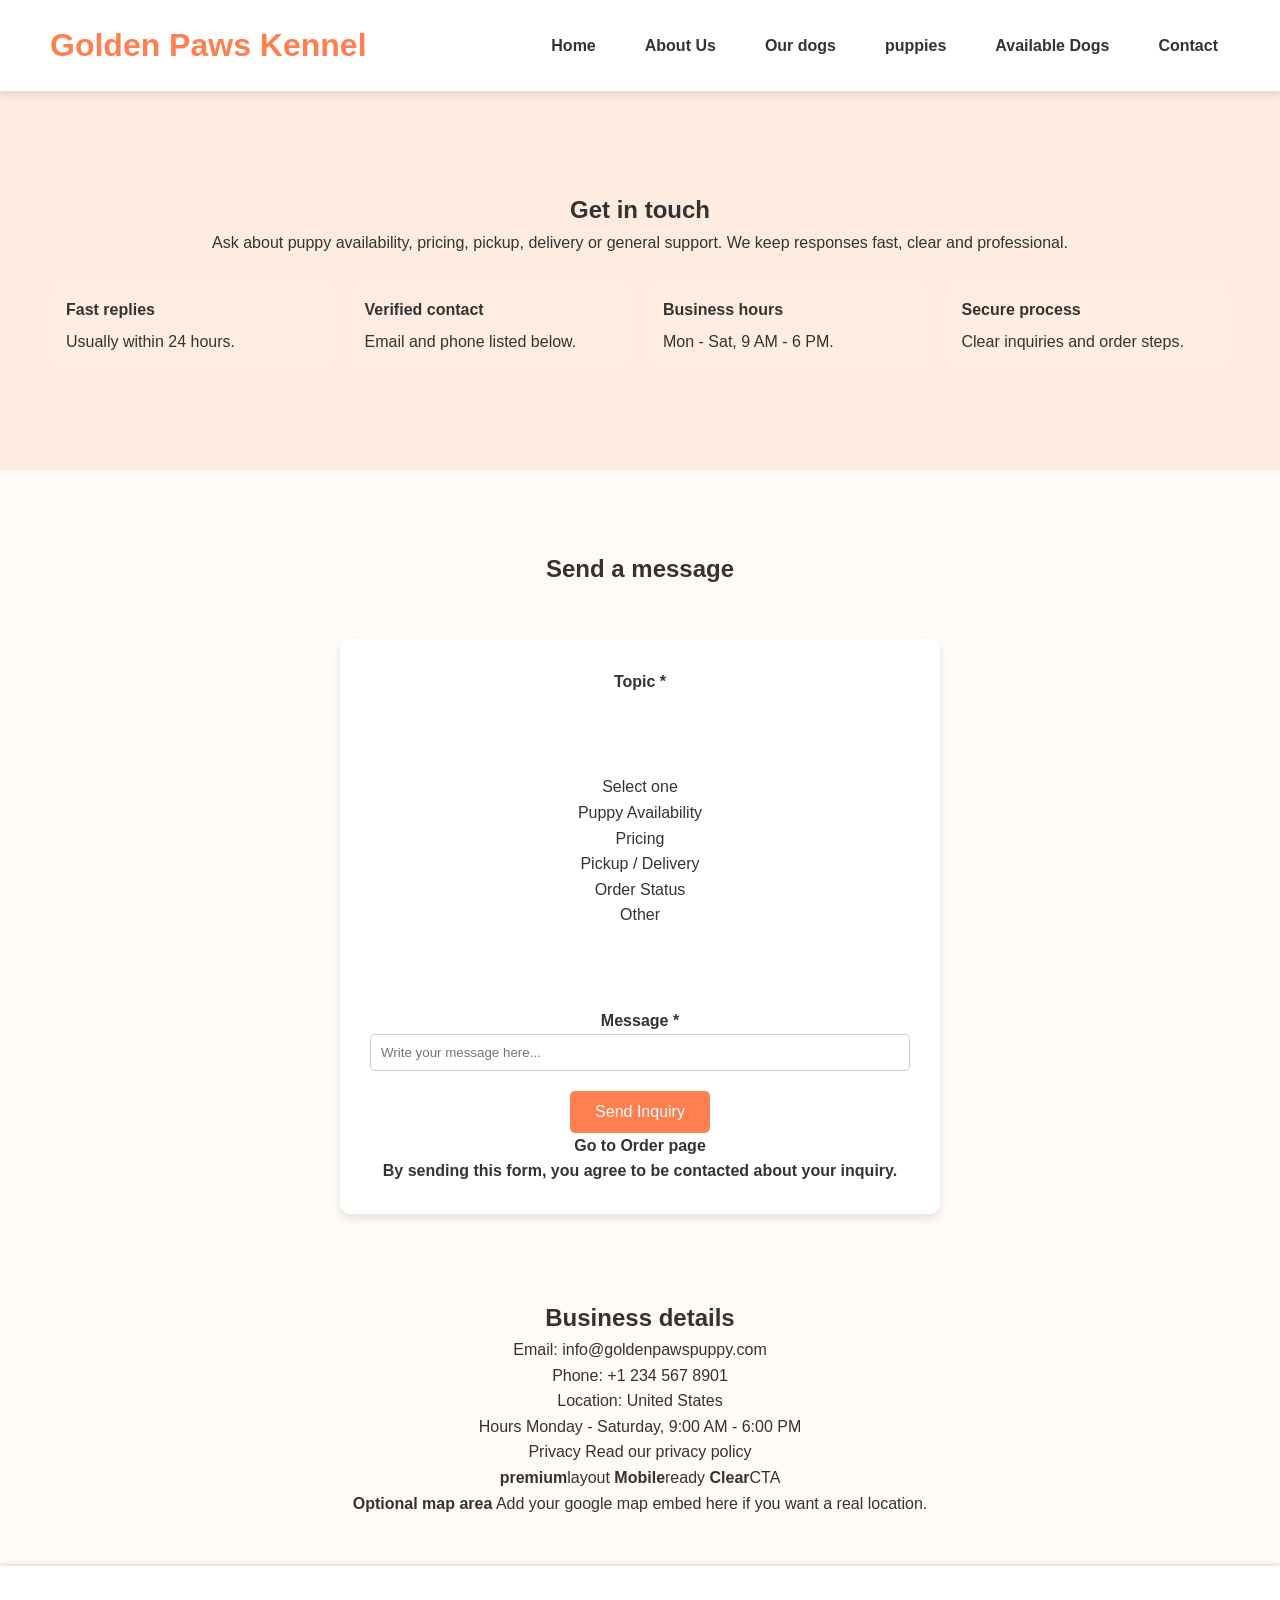
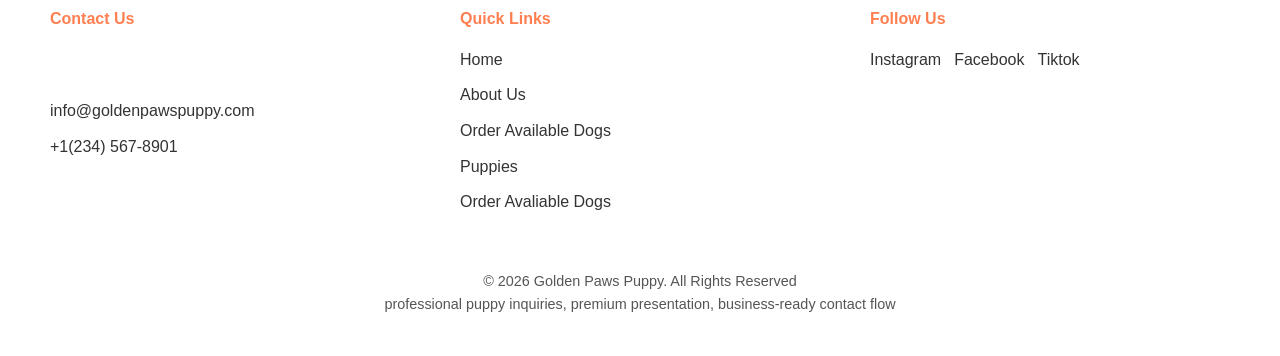
<file: contact.html>
<!DOCTYPE html>
<html lang="en">
<head>
    <meta charset="UTF-8">
    <meta name="viewport" content="width=device-width, initial-scale=1.0">
    <title>Contact Us | Puppy Breeder</title>

    <!-- Main CSS -->
     <link rel="stylesheet"
     href="style.css">
     <link rel="stylesheet"
     href="css.style.css">

     <!-- Google Font (Premium look) -->
      <link 
      href="https:/fonts.googleapis.com/css2?family=Poppins:wght@300;400;600&display=swap"
      rel="stylesheet">
      <meta name="description"
      content="Contact | Puppy Breeder for puppy availability, pricing,
      orders and support."/>
      <style>
        .trust-row{
            display: grid;
            grid-template-columns: repeat(4,1fr);
            gap: 14px; margin-top: 26px;
        }
        .trust{
            background: rgba(255,255,255,.04);
            border: 1px solid var(--line);
            border-radius: 18px;
            padding: 16px; text-align: left;
        }
        .trust b {
            display: block; margin-bottom: 6px;
        }

        h2{
            text-align: center;
        }

        .label{text-align: center;} 
        .value{text-align: center;}   
        .pill{text-align: center;}
        .font-grid{text-align: center;}
        .font-items{text-align: center;}
        .card{text-align: center;
        }
        .Highlights{text-align: center;}
        .a{color: blue;
            background: #ffece0;
           text-underline-offset: inherit;
        }
        
      
      </style>
</head>
<body>

     <!-- Header / Navigation -->
     <header>
        <div class="logo">
            <h1>Golden Paws Kennel</h1>
        </div>
        <nav>
            <ul>
                <li><a href="index.html">Home</a></li>
                <li><a href="about.html">About Us</a></li>
                <li><a href="dogs.html">Our dogs</a></li>
                <li><a href="puppies.html">puppies</a></li>
                <li><a href="order.html">Available Dogs</a></li>
                <li><a href="contact.html"
                    class="active">Contact</a></li>

            </ul>
        </nav>
     </header>

      <!-- Hero Section -->
      <section id="hero"
      style="background-color: #ffece0;
      padding: 100px 50px; text-align: center;">
      <h2>Get in touch</h2>
      <P>Ask about puppy availability, pricing, pickup,
        delivery or general support. We keep responses fast,
        clear and professional.</P>

        <div class="trust-row"
        arial-lable="Trust signals">
        <div class="trust">
            <b>Fast replies</b>
            <span>Usually within 24 hours.</span>
        </div>
        <div class="trust">
            <b>Verified contact</b>
            <span>Email and phone listed below.</span>
        </div>
        <div class="trust">
            <b>Business hours</b>
            <span>Mon - Sat, 9 AM - 6 PM.</span>
        </div>
        <div class="trust">
            <b>Secure process</b>
            <span>Clear inquiries and order steps.</span>
        </div>
    </div>
      </section>

      <main class="grid">
        <section class="card"
        arial-labelledby="fonm-title">
        <h2 class="Section-title"
        id="form-title">Send a message</h2>

        <form action="#"
        method="post">
                 <div>
                    <lable for="topic">Topic *</lable>
                    <section id="topic" name="topic" required >
                        <option
                        value="">Select one</option>
                        <option>Puppy Availability</option>
                        <option>Pricing</option>
                        <option>Pickup / Delivery</option>
                        <option>Order Status</option>
                        <option>Other</option>
                    </section>
                 </div>
             </div>

             <div>
                <label
                for="message">Message *</label>
                             <input type="text"
                name="message" placeholder="Write your message here..." required>
            </textarea>
             </div>

             <div class="sections">
                <button class="btn" type="submit">Send Inquiry</button>

            
             </div>
                 <a 
                href="order.html">Go to Order page</a>

             <p class="notice">By sending this form, you agree to be
                contacted about your inquiry.</p>
    </form>
    </section>

          <aside class="card"
          aria-labelledby="info-title">
          <h2 class="section-title"
          id="info-title">Business details</h2>

          <div class="info-grid">
            <div class="info-item">
                <span
                class="lable">Email:</span>
                <span class="value"><a
                href="mailto:info@goldenpawspuppy.com">info@goldenpawspuppy.com</a></span>
            </div>
            <div class="info-item">
                <span
                class="lable">Phone:</span>
                        <span class="value"><a
                        href="tel:+12345678901">+1 234 567 8901</a></span>
            </div>
            <div class="info-item">
                   <span 
                   class="lable">Location:</span>
                   <span
                   class="value">United States</span>
                    <div class="info-item">
                   <span 
                   class="lable">Hours</span>
                     <span 
                   class="value">Monday - Saturday,
                9:00 AM - 6:00 PM</span>
            </div>
            <div class="info-item">
              <span 
                   class="lable">Privacy</span>
                          <span class="value"><a
                        href="privacy.html">Read our privacy policy</a></span>
            </div>
          </div>

          <div class="badges"
          aria-lable="Highlights">
               <span
               class="pill"><strong>premium</strong>layout</span>
                      <span
                      class="pill"><strong>Mobile</strong>ready</span>
                <span
                class="pill"><strong>Clear</strong>CTA</span>
        </div>

             <div class="map" role="img"
             aria-label="Business location area">
            </div>
                  <strong>Optional map area</strong>
                  Add your google map embed here if you 
                  want a real location.
          </div>
        </div>
        </aside>
      </main>

        <!-- Footer -->
         <footer>
            <div class="footer-top">
                <div class="contact">
                    <h4>Contact Us</h4>
                    <P>Email:
                        info@goldenpawspuppy.com</P>
                        <P>phone +1 234 567 8901</P>
                                         <a 
        href="mailto:info@puppybreeder.com">
        <i class="fa-solid fa-envelope"></i>
        info@goldenpawspuppy.com   
        </a> </p>
          <p>
        <a href="tell:+12345678901">
            <i class="fa-solid fa-phone"></i> +1(234) 567-8901
        </a></p>
            </div>
            <div class="quick-links">
            <h4>Quick Links</h4>
            <ul>
                <li><a
                href="index.html">Home</a></li>
                <li><a href="about.html">About Us</a></li>
                <li><a href="dogs.html">Order Available Dogs</a></li>
                <li><a href="puppies.html">Puppies</a></li>
                <li><a href="order.html"
                    class="active">Order Avaliable Dogs</a>
                </li>
            </ul>
            </div>
             <div class="social">
                <h4>Follow Us</h4>
                <a href="#">Instagram</a> | <a
                href="#">Facebook</a> | <a
                href="#">Tiktok</a>

                <div class="social">
        <a href="#"><i class="fab fa-facebook"></i></a>
         <a href="#"><i class="fab fa-instagram"></i></a>
          <a href="#"><i class="fab fa-tiktok"></i></a>
                </div>
            </div>
        </div>
        <div class="footer-buttom">
            <p>&copy; 2026 Golden Paws Puppy. All
                Rights Reserved  </p>
                <p
                class="small">professional puppy
            inquiries, premium presentation, business-ready
        contact flow</p>
        </div>
         </footer>
    
</body>
</html>
</file>
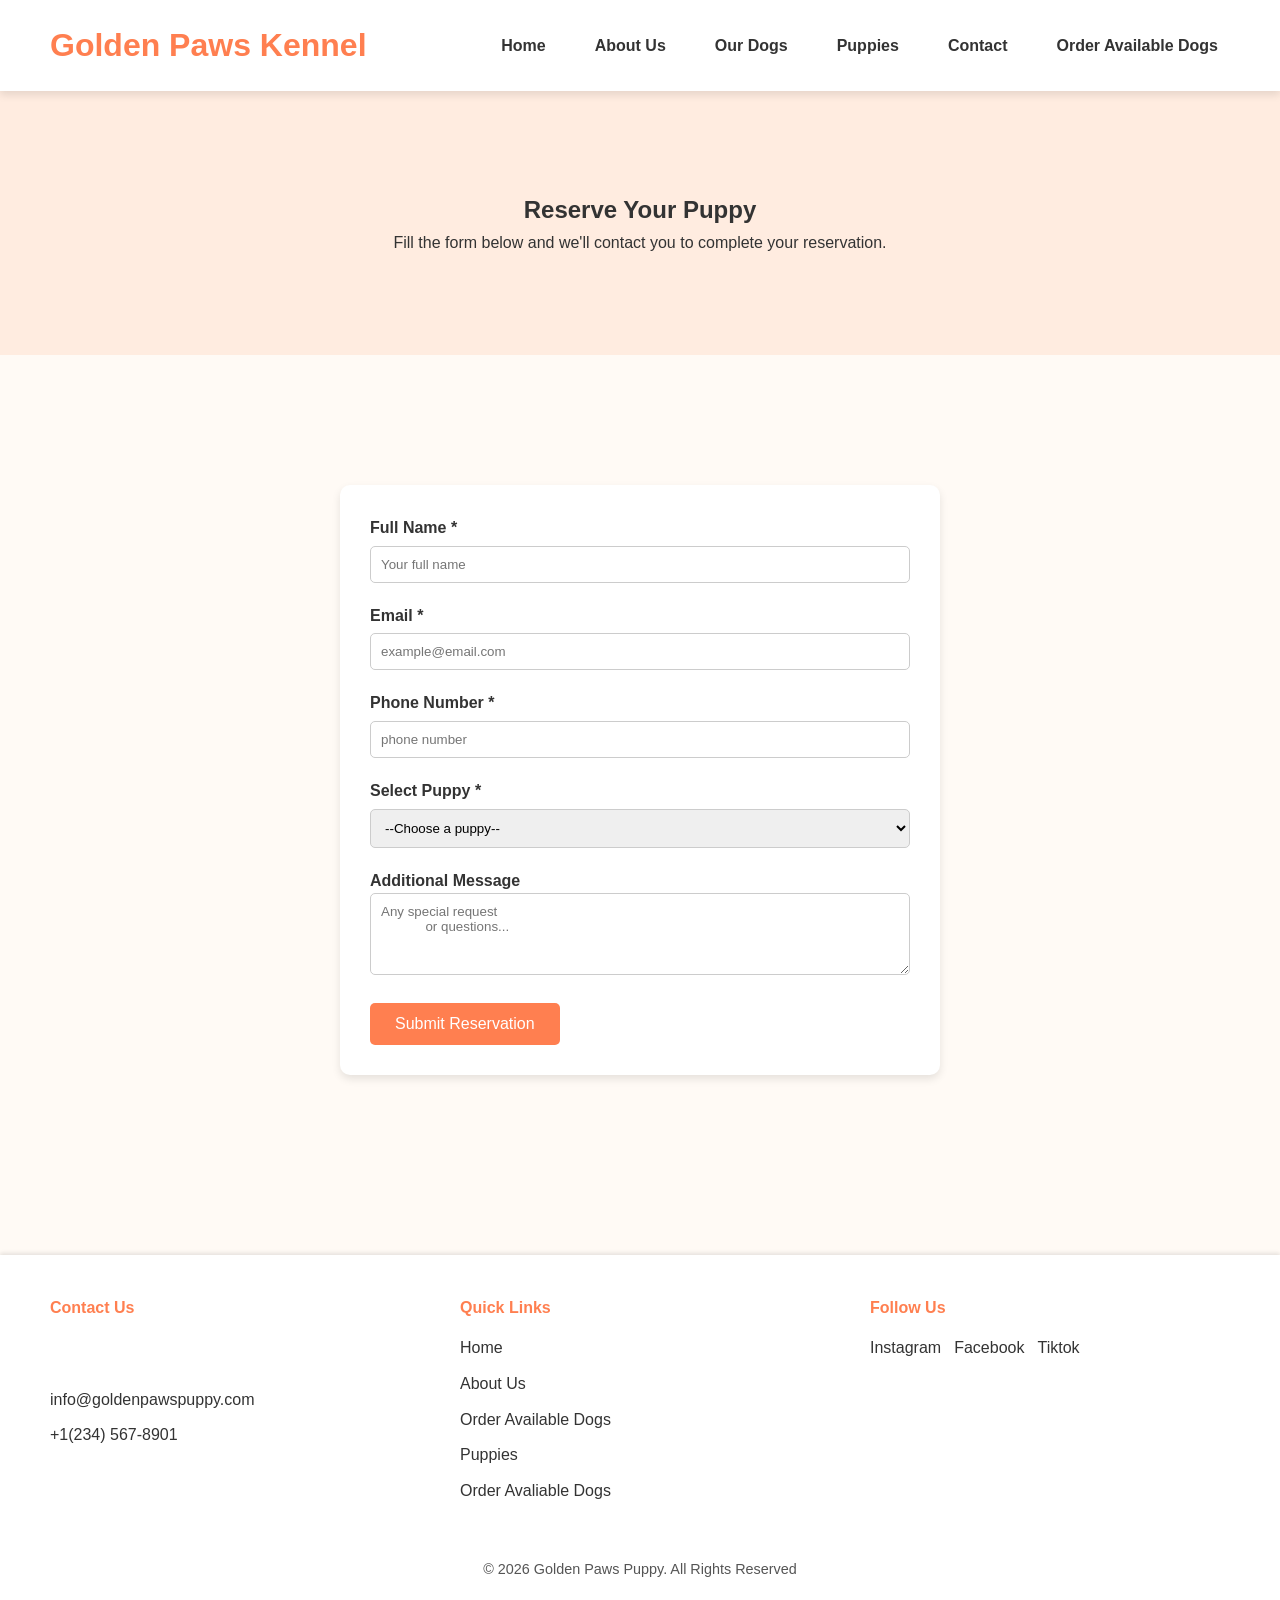
<file: order.html>
<!DOCTYPE html>
<html lang="en">
<head>
    <meta charset="UTF-8">
    <meta name="viewport" content="width=device-width, initial-scale=1.0">
    <title>Order Puppy | Puppy Breeder</title>
    <link rel="stylesheet" href="style.css">
    <link rel="stylesheet" href="css.style.css">
    <style>
        /* Simple from styling */
        form {
            max-width: 600px;
            margin: 50px auto;
            background: #fff;
            padding: 30px;
            border-radius: 10px;
            box-shadow: 0 4px 8px
            rgba(0,0,0,0.1);
        }
        form lable {
            display: block;
            margin-bottom: 5px;
            font-weight: bold;
        }
        form input, form select, form textarea {
            width: 100%;
            padding: 10px;
            margin-bottom: 20px;
            border-radius: 5px;
            border: 1px solid #ccc;
            box-sizing: border-box;
        }
        form button {
            padding: 12px 25px;
            background-color: #ff7f50;
            border: none;
            color: #fff;
            font-size: 16px;
            border-radius: 5px;
            cursor: pointer;
        }
        form button:hover {
            background-color: #ff6347;
        }
        .successMsg {
            text-align: center;
            font-size: 16px;
            color: green;
            margin-top: 15px;
        }

    </style>
</head>
<body>

     <!-- Header / Navigation -->
     <header>
        <div class="logo">
            <h1>Golden Paws Kennel</h1>
        </div>
        <nav>
            <ul>
                <li><a href="index.html">Home</a></li>
                <li><a href="about.html">About Us</a>
                    <li><a href="dogs.html">Our Dogs</a></li>
                    <li><a href="puppies.html">Puppies</a></li>
                    <li><a href="contact.html">Contact</a></li>
                    <li><a href="order.html"
                         class="active">Order Available Dogs</a></li>
            </ul>
        </nav>
     </header>

     <!-- Hero Section -->
      <section id="hero"
      style="background-color: #ffece0;
      padding: 100px 50px; text-align: center;">
      <h2>Reserve Your Puppy</h2>
      <p>Fill the form below and we'll
        contact you to complete your reservation.
      </p>
      </section>

      <!-- Order Form -->
       <section id="oder-form">
        <form id="puppyForm">
            <lable for="name">Full Name *</lable>
            <input type="text" id="name"
            name="name" placeholder="Your full name"
            required>

               <lable for="email">Email *</lable>
            <input type="email" id="email"
            name="email" placeholder="example@email.com"
            required>

               <lable for="phone">Phone Number *</lable>
            <input type="tel" id="name"
            name="phone" placeholder="phone number"
            required>

             <lable for="puppy">Select Puppy *</lable>
            <select>Choose puppy
              <option value="">--Choose a puppy--</option>
              <option value="French Bulldog">French Bulldog</option>
              <option value="Labrador Retriever">Labrador Retriever</option>
              <option value="Golden Retriever">Golden Retriever</option>
              <option value="German Shepherd">German Shepherd</option>
              <option value="Poodle">Poodle</option>
              <option value="Beagle">Beagle</option>
               <option value="Chihuahuas">Chihuahuas</option>
                <option value="Pitbull">Pitbull</option>
            </select>
            

            <label for="message">Additional Message</label>
            <textarea id="message"
            name="message" placeholder="Any special request
            or questions..." rows="4"></textarea>

            <button type="submit">Submit Reservation</button>
            <p id="successMsg"></p>
        </form>
       </section>

       <!-- Form Script -->
        <script>
            const form =
            document.getElementById('puppyForm');
            const successMsg =
            document.getElementById('successMsg');

            form.addEventListerner('submit',
        function(e) {
            e.preventDefault();

            // Basic validation (already required in HTML)
            const name =
            form.name.value.trim();
            const email = 
            form.email.value.trim();
            const phone = 
            form.phone.value.trim();
            const puppy = form.puppy.value;

            if (!name || !email || !phone || !puppy) {
                successMsg.style.color = 'red';
                successMsg.textContent = "Please fill all required fields!";
                       return;
            }

            // Here you can contact to backend / email later
            successMsg.style.color = 'green';
            successMsg.textContent = `Thank you, 
            ${name}! Your reservation for $
            {puppy} has been recieved.`;

            // Reset form
            form.reset();

        }
            );
        </script>

         <!-- Footer -->
         <footer>
            <div class="footer-top">
                <div class="contact">
                    <h4>Contact Us</h4>
                    <P>Email:
                        info@goldenpawspuppy.com</P>
                        <P>phone +1 234 567 8901</P>
                                         <a 
        href="mailto:info@puppybreeder.com">
        <i class="fa-solid fa-envelope"></i>
        info@goldenpawspuppy.com   
        </a> </p>
          <p>
        <a href="tell:+12345678901">
            <i class="fa-solid fa-phone"></i> +1(234) 567-8901
        </a></p>
            </div>
            <div class="quick-links">
            <h4>Quick Links</h4>
            <ul>
                <li><a
                href="index.html">Home</a></li>
                <li><a href="about.html">About Us</a></li>
                <li><a href="dogs.html">Order Available Dogs</a></li>
                <li><a href="puppies.html">Puppies</a></li>
                <li><a href="order.html"
                    class="active">Order Avaliable Dogs</a>
                </li>
            </ul>
            </div>
             <div class="social">
                <h4>Follow Us</h4>
                <a href="#">Instagram</a> | <a
                href="#">Facebook</a> | <a
                href="#">Tiktok</a>

                <div class="social">
        <a href="#"><i class="fab fa-facebook"></i></a>
         <a href="#"><i class="fab fa-instagram"></i></a>
          <a href="#"><i class="fab fa-tiktok"></i></a>
                </div>
            </div>
        </div>
        <div class="footer-buttom">
            <p>&copy; 2026 Golden Paws Puppy. All
                Rights Reserved  </p>
        </div>
         </footer>
</body>
</html>
</file>
<file: style.css>
/* ========== Global Styles ==========
*/
* {
    margin: 0;
    padding: 0;
    box-sizing: border-box;
    font-family: Arial, sans-serif;
}

body {
    line-height: 1.6;
    color: #333;
    background-color: #fff;
} 

/* ========== Header / Navigation ========== */
header {
    display: flex;
    justify-content: space-between;
    align-items: center;
    padding: 20px 50px;
    background-color: #f8f8f8;
    position: sticky;
    top: 0;
    z-index: 100;
    box-shadow: 0 2px 5px rgba(0,0,0,0.1);
}

header.logo h1 {
    font-size: 24px;
    color: #333;
}

header nav ul {
    display: flex;
    list-style: none;
    gap: 25px;
}

header nav ul li a {
    text-decoration: none;
    color: #333;
    font-weight: 600;
    transition: color 0.3s ease;
}

header nav ul li a:hover {
    color: #ff6600;
}

/* ========== Hero Section ========== */
.hero {
    display: flex;
    flex-wrap: wrap;
    flex-direction: row;
    justify-content: space-between;
    align-items: center;
    padding: 40px;
    gap: 20px;
    background-color: #ffece0;
}

.hero .hero-content {
    margin-right: 20px;
    flex: 1;
    min-width: 50%; 
}




.cta-button {
    display: inline-block;
    padding: 12px 30px;
    background-color: #ff6600;
    color: #fff;
    text-decoration: none;
    border-radius: 5px;
    font-weight: bold;
    transition: background 0.3s ease;
}



.hero .hero-image  {
    height: auto;
    width: 100%;
    flex: 1;
    min-width: 300px;
}

/* ========== About Snippet Section ========== */
.about-snippet {
    padding: 80px 50px;
    text-align: center;
   background-color: #fdf5f0;
}

.about-snippet h2 {
    font-size: 36px;
    margin-bottom: 20px;
}

.about-snippet p {
    max-width: 700px;
    margin: o auto 30px;
    font-size: 18px;
}

/* ========== Featured Puppies Section ========== */
.featured-puppies {
   padding: 80px 50px;
   background-color: #fff8f5;
   text-align: center;
}

.puppy-grid {
     display: grid;
    flex-wrap: wrap;
    display: grid;
    grid-template-columns: repeat(4, 1fr);
    gap: 30px;
    padding: 20px;
    justify-content: center;
}

.puppy-card {
    width: 100%;
    background-color: #fff;
    padding: 20px;
    border-radius: 10px;
    box-shadow: 0 4pxx 8px rgba(0,0,0,0.1);
    transition: transform o.3s ease;
    box-shadow: 0,3s ease;
    max-width: 300px;
    margin: auto;
   
    overflow: hidden;
}

@media (max-width: 992px) {
    .puppy-grid {
        grid-template-columns: repeat(1fr);
    }
}

 @media (max-width: 600) {
            .puppy-grid {
                grid-template-columns: 1fr;
            }
        }

.puppy-card:hover {
    transition: translateY(-5px);
    box-shadow: 0 6px 12px
    rgba(0,0,0,0.15);
}

.puppy-card img {
    width: 100%;
    height: auto;
    border-radius: 10px;
   
}

.puppy-card h3 {
    font-size: 22px;
    margin-bottom: 10px;
}

.puppy-card p {
    font-size: 18px;
    margin-bottom: 15px;
}

.puppy-card img {
    width: 100%;
   height: 250px;
    object-fit: cover;
  
}



/* ========== Our Dogs Snippet Section ========== */
.dogs-snippet {
    padding: 80px 50px;
    text-align: center;
    background-color: #fdf5f0;
}

.about-snippet h2 {
    font-size: 36px;
    margin-bottom: 20px;
}

.dogs-snippet p {
    font-size: 18px;
    margin-bottom: 30px;
}

/* ========== Footer ========== */
footer {
    background-color: #333;
    color: #fff;
    padding: 50px;
}

footer a {
    color: #ff6600;
    text-decoration: none;
}

footer a:hover {
    text-decoration: underline;
}

.footer-top {
    display: flex;
    flex-wrap: wrap;
    justify-content: space-between;
    margin-bottom: 20px;
}

.footer-top div {
    flex: 1;
    min-width: 200px;
    margin-bottom: 20px;
}

.footer-bottom {
    text-align: center;
}

/* ========== Responsive Design ========== */
@media  screen and (max-width: 900px) {
    .hero {
        flex-direction: column;
        padding: 50px 20px;
    }

    .puppy-grid {
        grid-template-columns: 
        repeat(auto-fix, minmaxa(200px, 1fr));
    }

    header {
        flex-direction: column;
        align-items: flex-start;
    }

    header nav ul {
        flex-direction: column;
        gap: 15px;
        margin-top: 10px;
    }
}
</file>
<file: css.style.css>
/* =============================
   Global Reset & Base Styles
============================== */
*{
    margin: 0;
    padding: 0;
    box-sizing: border-box;
    font-family: 'segoe UI', Tahoma,
    Georgia, Verdana, sans-serif;
}

body {
    background-color: #fffaf5;
    color: #333;
    line-height: 1.6;
}

a {
    text-decoration: none;
    color: inherit;
}

/* =============================
   Header & Navigation
============================== */
header {
    display: flex;
    justify-content: space-between;
    align-items: center;
    padding: 20px 50px;
    background-color: #fff;
    box-shadow: 0 4px 8px rgba(0,0,0,0.1);
    position: sticky;
    top: 0;
    z-index: 100;
}

header .logo h1 {
    color: #ff7f50;
}

nav ul {
    display: flex;
    list-style: none;
    gap: 25px;
}

nav ul li a {
    padding: 8px 12px;
    border-radius: 5px;
    transition: background 0.3s, color 0.3s;
}

nav ul li a:hover
nav ul li a:active {
     background-color: #ff7f50;
     color: #fff;
}

/* ==============================
    Hero Section
============================ */
.hero {
    display: flex;
    flex-direction: row;
    justify-content: space-between;
    text-align: center;
    padding: 100px 50px;
}

.hero h2 {
       display: flex;
    flex-direction: row;
    justify-content: space-between;
    font-size: 2.8rem;
    margin-bottom: 15px;
}

.hero p {
       display: flex;
    flex-direction: row;
    justify-content: space-between;
    font-size: 1.2rem;
    max-width: 700px;
    margin: 0 auto;
}

/* ================================
   Section: About / Dogs / Puppies
=============================== */
section {
    padding: 80px 50px;
}

/* Flex for About */
.about-content {
    display: flex;
    flex-wrap: wrap;
    gap: 50px;
    text-align: center;
}

.about-content .about-text {
    flex: 1;
    min-width: 300px;
}

.about-content .about-image {
    flex: 1;
    min-width: 300px;
}

.about-content img {
    width: 100%;
    border-radius: 10px;
}

/* Grid for Dogs & Puppies */
.dogs-grid,
.puppy-grid {
    display: grid;
    grid-template-columns: repeat(auto-fix, minmax(220px, 1fr));
    gap: 30px;
    text-align: center;
}

.dog-card,
.puppy-card {
    background: #fff;
    padding: 20px;
    border-radius: 10px;
    box-shadow: 0 4px 8px rgba(0,0,0,0.1);
    transition: transform 0.3s box-shadow 0.3s;
}

.dog-card:hover,
.puppy-card:hover {transition: translateY(-5px);
    box-shadow: 0 8px 16px
    rgba(0,0,0,0.15);
}

.dog-card img,
.puppy-card img {
    width: 100%;
    border-radius: 10px;
    margin-bottom: 15px;
}


/* ==============================
    Buttons & CTA
============================ */
.cta-button,
button {
    display: inline-block;
     background-color: #ff7f50;
    color: #fff;
    padding: 12px 25px;
    border: none;
    border-radius: 5px;
    cursor: pointer;
    font-size: 16px;
    transition: background 0.3s, transform 0.3s;
}
 
.cta-button:hover,
button:hover {
     background-color: #ff6347;
    transform: scale(1.05);
}


/* ==============================
    Form Styling
============================ */
form {
    max-width: 600px;
    margin: 50px auto;
    background: #fff;
    padding: 30px;
    border-radius: 10px;
    box-shadow: 0 4px 8px rgba(0,0,0,0.1);
}

form {
    display: block;
    margin-bottom: 5px;
    font-weight: bold;
}

form input,
form select,
form textarea {
    width: 100%;
    padding: 10px;
    margin-bottom: 20px;
    border-radius: 5px;
    border: 1px solid #ccc;
    box-sizing: border-box;
}

.successMsg {
    text-align: center;
    font-size: 16px;
    margin-top: 15px;
}


/* ==============================
    Certifications / Trust Cards
============================ */
.certifications .cert-grid {
    display: flex;
    flex-wrap: wrap;
    justify-content: center;
    gap: 30px;
}


.certifications cert-card {
    flex-wrap: 1 1 200px;
    max-width: 250px;
    background: #fff;
    padding: 20px;
    border-radius: 10px;
    box-shadow: 0 4px 8px rgba(0,0,0,0.1);
    text-align: center;
}

.certifications .cert-card img {
    width: 100%;
    margin-top: 15px;
}


/* ==============================
    Footer
============================ */
footer {
    background: #fff;
    padding: 40px 50px;
    margin-top: 50px;
    box-shadow: 0 -2px 4px
    rgba(0,0,0,0.1);
}

.footer-top {
    display: flex;
    flex-wrap: wrap;
    gap: 50px;
    justify-content: space-between;
}

.footer-top div {
    flex: 1;
    min-width: 200px;
}

.footer-top h4 {
    margin-bottom: 15px;
    color: #ff7f50;
}

.footer-top a {
    display: inline-block;
    margin-bottom: 10px;
    color: #333;
}

.footer-buttom {
    text-align: center;
    margin-top: 25px;
    font-size: 0.9rem;
    color: #555;
}


/* ==============================
    Responsive Medis Queries
============================ */
@media (max-width:768px) {
    header {
        flex-direction: column;
        gap: 15px;
        padding: 20px;
    }

    nav ul {
        flex-direction: column;
        gap: 15px;
    }

    .about-content {
        flex-direction: column;
        gap: 30px;
    }

    .footer-top {
         flex-direction: column;
         gap: 30px;
    }
}

@media (max-width: 480px) {
    .hero h2 {
        font-size: 2rem;
    }

    .hero p {
        font-size: 1rem;
    }

    .cta-button,
    button {
        width: 100%;
        text-align: center;
    }
}
</file>
